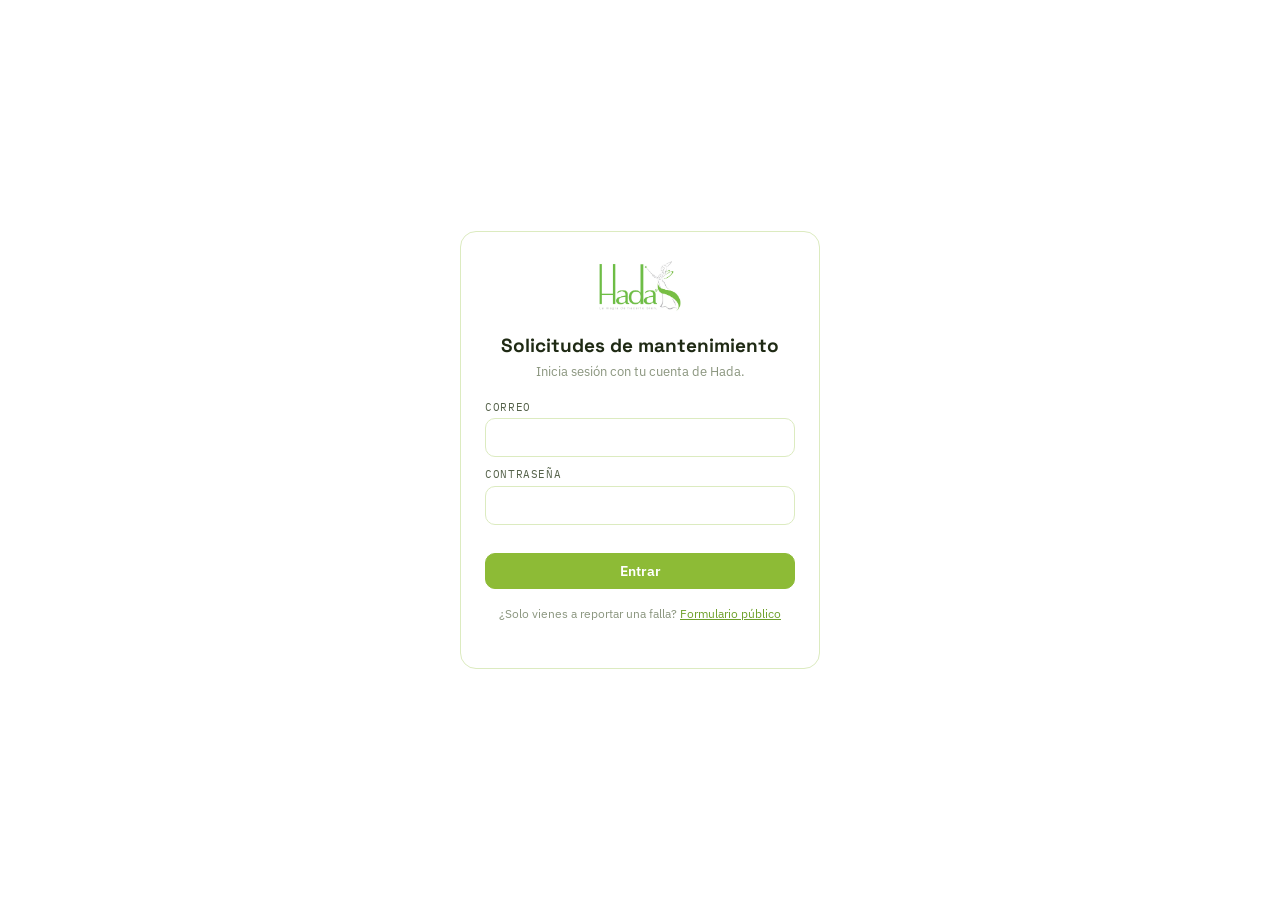
<file: index.html>
<!DOCTYPE html>
<html lang="es">
<head>
<meta charset="utf-8">
<meta name="viewport" content="width=device-width, initial-scale=1, viewport-fit=cover">
<meta name="color-scheme" content="light">
<title>Solicitudes de mantenimiento · Hada</title>
<link rel="icon" href="data:image/svg+xml,%3Csvg xmlns='http://www.w3.org/2000/svg' viewBox='0 0 100 100'%3E%3Ctext y='.9em' font-size='90'%3E%F0%9F%A7%9A%3C/text%3E%3C/svg%3E">
<link rel="preconnect" href="https://fonts.googleapis.com">
<link rel="preconnect" href="https://fonts.gstatic.com" crossorigin>
<link href="https://fonts.googleapis.com/css2?family=IBM+Plex+Mono:wght@400;500&family=IBM+Plex+Sans:wght@400;500;600&family=Space+Grotesk:wght@500;600;700&display=swap" rel="stylesheet">
<link rel="stylesheet" href="css/styles.css">
<script src="js/config.js"></script>
<script src="vendor/supabase.js"></script>
<script src="vendor/xlsx.full.min.js"></script>
</head>
<body>

<!-- ---------- Pantalla de login ---------- -->
<div id="loginScreen" style="display:none">
  <div class="login-card">
    <img src="logo.png" alt="Hada">
    <h1>Solicitudes de mantenimiento</h1>
    <p>Inicia sesión con tu cuenta de Hada.</p>
    <div class="fld"><label>Correo</label><input id="loginCorreo" type="email" autocomplete="username"></div>
    <div class="fld"><label>Contraseña</label><input id="loginPass" type="password" autocomplete="current-password"></div>
    <div class="err" id="loginErr"></div>
    <button class="btn primary" id="loginBtn" style="width:100%">Entrar</button>
    <p style="margin-top:16px;font-size:12px">¿Solo vienes a reportar una falla? <a href="reportar.html">Formulario público</a></p>
  </div>
</div>

<!-- ---------- App ---------- -->
<div id="appShell" style="display:none">
  <header>
    <div class="hrow">
      <div class="brand">
        <img id="logo" alt="Hada" src="logo.png">
        <div><div class="tag">Planta · Órdenes de trabajo</div><h1>Solicitudes de mantenimiento</h1></div>
      </div>
      <div class="hbtns">
        <button class="btn" id="bAdmin" style="display:none">⚙ Administración</button>
        <button class="btn primary" id="bNew">+ Reportar</button>
        <span class="who" id="who"></span>
        <button class="btn ghost" id="bLogout" title="Cerrar sesión">Salir</button>
      </div>
    </div>
  </header>
  <div id="banner"></div>

  <main>
    <div id="vistaTablero">
      <div class="stats" id="stats"></div>
      <section class="chart"><h2 id="chartT">Tareas por línea</h2><div id="chart"></div></section>
      <div class="tabs">
        <button class="tab on" data-tab="pendientes">Tareas Pendientes<span class="c" id="cPend">0</span></button>
        <button class="tab" data-tab="ejecucion">Tareas en Ejecución<span class="c" id="cEjec">0</span></button>
        <button class="tab" data-tab="finalizadas">Tareas Finalizadas<span class="c" id="cFin">0</span></button>
      </div>
      <div class="filters">
        <input type="search" id="fq" placeholder="Buscar…">
        <select id="fe"></select>
        <select id="fl"></select>
        <select id="fr"></select>
        <select id="ft"></select>
      </div>
      <div class="list" id="list"></div>
    </div>
    <div id="vistaAdmin" style="display:none">
      <div id="adminPanel"></div>
    </div>
  </main>
  <button class="fab" id="fab" aria-label="Reportar">+</button>
  <div id="toastWrap" aria-live="polite"></div>
</div>

<!-- ---------- Modal: nueva solicitud (usuario interno) ---------- -->
<div class="ov" id="ovNew"><div class="sheet">
  <h2>Nueva solicitud</h2>
  <div class="two">
    <div class="fld"><label>Área *</label><select id="nArea"></select></div>
    <div class="fld"><label>Línea *</label><select id="nLinea"></select></div>
  </div>
  <div class="two">
    <div class="fld"><label>Tipo de actividad *</label><input id="nTipo" autocomplete="off"></div>
    <div class="fld"><label>Prioridad</label><select id="nPrio"><option>Media</option><option>Alta</option><option>Baja</option></select></div>
  </div>
  <div class="fld"><label>Actividad *</label><input id="nAct" autocomplete="off"></div>
  <div class="two">
    <div class="fld"><label>Nro. de aviso</label><input id="nAviso" autocomplete="off"></div>
    <div class="fld"><label>Responsable</label><select id="nResp"></select></div>
  </div>
  <div class="fld"><label>Descripción</label><textarea id="nDesc" rows="2"></textarea></div>
  <div class="fld"><label>Solicitante</label><input id="nSol" autocomplete="off"></div>
  <div class="err" id="nErr"></div>
  <div class="srow"><button class="btn" id="nCancel">Cancelar</button><button class="btn primary" id="nSave">Guardar</button></div>
</div></div>

<!-- ---------- Modal: detalle de tarea ---------- -->
<div class="ov" id="ovDet"><div class="sheet wide">
  <div id="detBody"></div>
  <div class="det-section">
    <h4>Comentarios y Observaciones <span class="com-count" id="comCount"></span></h4>
    <div class="com-list" id="comList"></div>
    <div class="com-add">
      <textarea id="comIn" rows="1" placeholder="Escribe un comentario…"></textarea>
      <button class="btn primary" id="comAddBtn">Enviar</button>
    </div>
  </div>
  <div class="det-section">
    <h4>Historial</h4>
    <div id="histList"></div>
  </div>
  <div class="srow"><button class="btn" id="detClose">Cerrar</button></div>
</div></div>

<!-- ---------- Modal: editar/agregar aviso ---------- -->
<div class="ov" id="ovAviso"><div class="sheet">
  <h2 id="avT">Editar número de aviso</h2>
  <div class="fld"><label>Nro. de aviso</label><input id="avIn" autocomplete="off" placeholder="Ej: 800038692 o AV-800038692"></div>
  <div class="err" id="avErr"></div>
  <div class="srow"><button class="btn" id="avCancel">Cancelar</button><button class="btn primary" id="avSave">Guardar</button></div>
</div></div>

<!-- ---------- Modal: usuario (alta / edición) ---------- -->
<div class="ov" id="ovUsuario"><div class="sheet">
  <h2 id="umT">Nuevo usuario</h2>
  <div class="fld"><label>Nombre completo</label><input id="umNombre" autocomplete="off"></div>
  <div class="fld"><label>Correo</label><input id="umCorreo" type="email" autocomplete="off"></div>
  <div class="fld"><label>Contraseña temporal</label><input id="umPass" type="text" autocomplete="off" placeholder="Mínimo 8 caracteres"></div>
  <div class="fld"><label>Rol</label><select id="umRol"></select></div>
  <div class="fld" style="display:flex;align-items:center;gap:8px"><input type="checkbox" id="umActivo" style="width:auto"><label style="margin:0">Activo</label></div>
  <div class="err" id="umErr"></div>
  <div class="srow"><button class="btn" id="umCancel">Cancelar</button><button class="btn primary" id="umSave">Guardar</button></div>
</div></div>

<script type="module" src="js/main.js"></script>
</body>
</html>
</file>
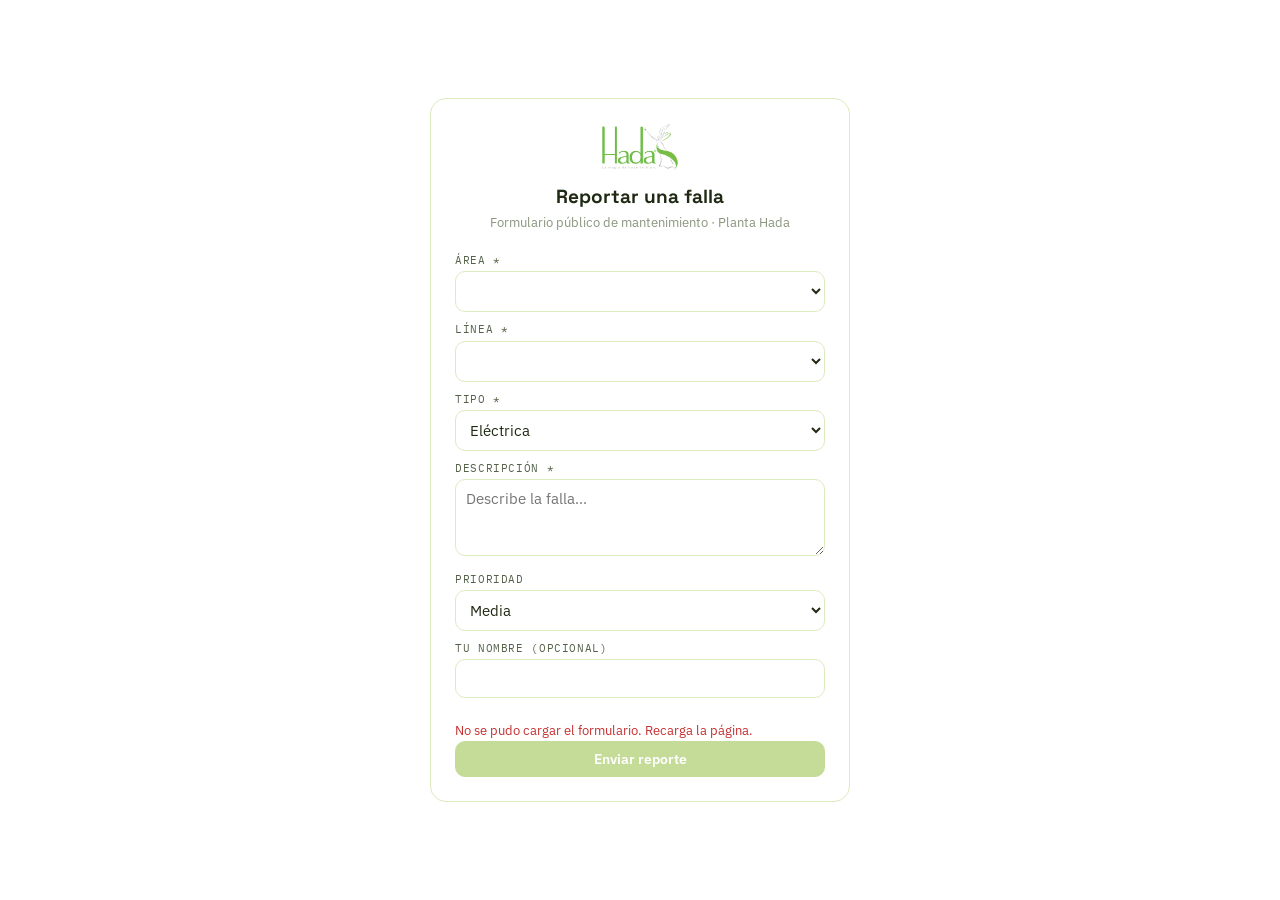
<file: reportar.html>
<!DOCTYPE html>
<html lang="es">
<head>
<meta charset="utf-8">
<meta name="viewport" content="width=device-width, initial-scale=1, viewport-fit=cover">
<meta name="color-scheme" content="light">
<title>Reportar falla · Hada</title>
<link rel="icon" href="data:image/svg+xml,%3Csvg xmlns='http://www.w3.org/2000/svg' viewBox='0 0 100 100'%3E%3Ctext y='.9em' font-size='90'%3E%F0%9F%A7%9A%3C/text%3E%3C/svg%3E">
<link rel="preconnect" href="https://fonts.googleapis.com">
<link rel="preconnect" href="https://fonts.gstatic.com" crossorigin>
<link href="https://fonts.googleapis.com/css2?family=IBM+Plex+Mono:wght@400;500&family=IBM+Plex+Sans:wght@400;500;600&family=Space+Grotesk:wght@500;600;700&display=swap" rel="stylesheet">
<link rel="stylesheet" href="css/styles.css">
<!-- Cloudflare Turnstile: solo en esta página pública, para frenar spam del formulario -->
<script src="https://challenges.cloudflare.com/turnstile/v0/api.js" async defer></script>
<style>
  body{display:flex;align-items:center;justify-content:center;min-height:100vh;padding:20px}
  .rep-card{width:100%;max-width:420px;border:1px solid var(--g-line);border-radius:16px;padding:24px}
  .rep-card img{height:48px;display:block;margin:0 auto 12px}
  .rep-card h1{font-family:'Space Grotesk',sans-serif;font-size:19px;text-align:center;margin:0 0 4px}
  .rep-card p.sub{color:var(--ink3);font-size:13px;text-align:center;margin:0 0 20px}
  .ok-box{text-align:center;padding:20px 10px}
  .ok-box .consec{font-family:'Space Grotesk',sans-serif;font-size:26px;font-weight:700;color:var(--g-dark);margin:10px 0}
  #cf-turnstile{margin:12px 0;display:flex;justify-content:center}
</style>
</head>
<body>
<div class="rep-card">
  <img src="logo.png" alt="Hada">
  <h1>Reportar una falla</h1>
  <p class="sub">Formulario público de mantenimiento · Planta Hada</p>

  <div id="formWrap">
    <div class="fld"><label>Área *</label><select id="rArea"></select></div>
    <div class="fld"><label>Línea *</label><select id="rLinea"></select></div>
    <div class="fld"><label>Tipo *</label>
      <select id="rTipo">
        <option>Eléctrica</option><option>Mecánica</option><option>Instrumentación</option>
        <option>Infraestructura</option><option>Automatización</option><option>Soldadura</option><option>Otra</option>
      </select>
    </div>
    <div class="fld"><label>Descripción *</label><textarea id="rDesc" rows="3" placeholder="Describe la falla…"></textarea></div>
    <div class="fld"><label>Prioridad</label><select id="rPrio"><option>Media</option><option>Alta</option><option>Baja</option></select></div>
    <div class="fld"><label>Tu nombre (opcional)</label><input id="rSol" autocomplete="off"></div>
    <div id="cf-turnstile"></div>
    <div class="err" id="rErr"></div>
    <button class="btn primary" id="rSend" style="width:100%">Enviar reporte</button>
  </div>

  <div id="okWrap" class="ok-box" style="display:none">
    <p>Tu solicitud fue registrada con el número:</p>
    <div class="consec" id="okConsec"></div>
    <p style="color:var(--ink2);font-size:13.5px">Guárdalo si necesitas mencionarlo con Mantenimiento.</p>
    <button class="btn" id="rOtra" style="margin-top:10px">Reportar otra falla</button>
  </div>
</div>
<script src="js/config.js"></script>
<script type="module" src="js/reportar.js"></script>
</body>
</html>
</file>
<file: css/styles.css>
:root{
  --g:#8DBB36; --g-dark:#6EA02A; --g-soft:#F1F7E4; --g-line:#DCEBC0; --g-mid:#C5DE93;
  --ink:#1F2A14; --ink2:#55624A; --ink3:#8A957E; --bg:#FFFFFF;
  --amber:#B7791F; --amber-bg:#FEF3D8; --blue:#2563A8; --blue-bg:#E3EEFA;
  --teal:#0F8B6D; --teal-bg:#DDF4EC; --gray:#6B7280; --gray-bg:#EEF0F2;
  --red:#C53030; --red-bg:#FDE8E8; --orange:#C2650B; --orange-bg:#FDECD8;
  --purple:#6B46A6; --purple-bg:#EFE6FA;
  box-sizing:border-box;
  padding-top:env(safe-area-inset-top,0px); padding-bottom:env(safe-area-inset-bottom,0px);
  color-scheme:light;
}
html{scroll-padding-top:env(safe-area-inset-top,0px)}
*,*::before,*::after{box-sizing:border-box}
body{margin:0;background:var(--bg);color:var(--ink);font-family:'IBM Plex Sans',system-ui,sans-serif;font-size:15px;line-height:1.45;-webkit-text-size-adjust:100%}
button{font-family:inherit;cursor:pointer}
.mono{font-family:'IBM Plex Mono',ui-monospace,monospace}
a{color:var(--g-dark)}

/* ---------- Login ---------- */
#loginScreen{min-height:100vh;display:flex;align-items:center;justify-content:center;padding:24px}
.login-card{width:100%;max-width:360px;border:1px solid var(--g-line);border-radius:16px;padding:28px 24px;text-align:center}
.login-card img{height:52px;margin-bottom:14px}
.login-card h1{font-family:'Space Grotesk',sans-serif;font-size:19px;margin:0 0 4px}
.login-card p{color:var(--ink3);font-size:13px;margin:0 0 18px}
.login-card .fld{text-align:left}

/* ---------- Header ---------- */
header{position:sticky;top:env(safe-area-inset-top,0px);z-index:20;background:#fff;border-bottom:2px solid var(--g);padding:10px 14px}
.hrow{max-width:1150px;margin:0 auto;display:flex;align-items:center;gap:12px;flex-wrap:wrap}
.brand{display:flex;align-items:center;gap:10px;flex:1 1 220px;min-width:0}
.brand img{height:42px;width:auto;flex:none;display:block}
.brand h1{font-family:'Space Grotesk',sans-serif;font-size:19px;line-height:1.1;margin:0;font-weight:700}
.tag{font-family:'IBM Plex Mono',monospace;font-size:10px;letter-spacing:.08em;color:var(--g-dark);text-transform:uppercase}
.hbtns{display:flex;gap:8px;flex-wrap:wrap;align-items:center}
.who{font-size:12.5px;color:var(--ink2);text-align:right;line-height:1.3}
.who b{display:block;color:var(--ink);font-size:13.5px}
.btn{border:1.5px solid var(--g-mid);background:#fff;color:var(--g-dark);border-radius:10px;padding:8px 12px;font-size:13.5px;font-weight:600}
.btn:hover{background:var(--g-soft)}
.btn.primary{background:var(--g);border-color:var(--g);color:#fff}
.btn.primary:hover{background:var(--g-dark)}
.btn.red{border-color:#F1B4B4;color:var(--red)}
.btn.red:hover{background:var(--red-bg)}
.btn.ghost{border-color:transparent;background:none}
.btn:disabled{opacity:.5;cursor:default}
main{max-width:1150px;margin:0 auto;padding:14px 14px 60px}
#banner{max-width:1150px;margin:10px auto 0;padding:0 14px}
.bn{padding:9px 12px;border-radius:10px;font-size:13.5px;margin-top:8px;border:1px solid var(--g-line);background:var(--g-soft);color:var(--ink)}
.bn.warn{background:var(--amber-bg);border-color:#F3D998;color:#6B4A0E}
.bn.err{background:var(--red-bg);border-color:#F1B4B4;color:#7A1F1F}

/* ---------- Indicadores ---------- */
.stats{display:grid;grid-template-columns:repeat(auto-fit,minmax(128px,1fr));gap:10px}
.stat{border:1px solid var(--g-line);background:var(--g-soft);border-radius:12px;padding:11px 13px;display:flex;align-items:center;gap:10px;min-height:68px}
.stat .si{flex:none;width:32px;height:32px;border-radius:9px;background:#fff;display:flex;align-items:center;justify-content:center}
.stat .si svg{width:17px;height:17px;stroke:currentColor;fill:none;stroke-width:1.8;stroke-linecap:round;stroke-linejoin:round}
.stat .n{font-family:'Space Grotesk',sans-serif;font-size:22px;font-weight:700;line-height:1}
.stat .l{font-family:'IBM Plex Mono',monospace;font-size:9px;letter-spacing:.05em;text-transform:uppercase;color:var(--ink2);margin-top:3px;white-space:nowrap}
.stat.t .si{color:var(--g-dark)} .stat.t .n{color:var(--ink)}
.stat.p .si{color:var(--amber)} .stat.p .n{color:var(--amber)}
.stat.e .si{color:var(--blue)} .stat.e .n{color:var(--blue)}
.stat.v .si{color:var(--purple)} .stat.v .n{color:var(--purple)} .stat.v{background:var(--purple-bg)}
.stat.f .si{color:var(--teal)} .stat.f .n{color:var(--teal)}
.stat.pa{background:var(--red-bg)} .stat.pa .si{color:var(--red)} .stat.pa .n{color:var(--red)}
.stat.pm{background:var(--orange-bg)} .stat.pm .si{color:var(--orange)} .stat.pm .n{color:var(--orange)}
.stat.pb{background:var(--g-soft)} .stat.pb .si{color:var(--g-dark)} .stat.pb .n{color:var(--g-dark)}

/* ---------- Pestañas ---------- */
.tabs{display:flex;gap:6px;margin:16px 0 10px;border-bottom:1px solid var(--g-line);overflow-x:auto}
.tab{border:0;background:none;padding:10px 14px;font-weight:600;font-size:14px;color:var(--ink3);border-bottom:3px solid transparent;margin-bottom:-1px;white-space:nowrap}
.tab.on{color:var(--g-dark);border-color:var(--g)}
.tab .c{font-family:'IBM Plex Mono',monospace;font-size:11px;background:var(--g-soft);border-radius:20px;padding:1px 8px;margin-left:6px}

/* ---------- Filtros ---------- */
.filters{display:grid;grid-template-columns:2fr repeat(4,1fr);gap:8px;margin-bottom:12px}
input,select,textarea{font-family:inherit;font-size:14.5px;color:var(--ink);background:#fff;border:1.5px solid var(--g-line);border-radius:10px;padding:9px 10px;width:100%;min-width:0}
input:focus,select:focus,textarea:focus{outline:none;border-color:var(--g);box-shadow:0 0 0 3px var(--g-soft)}

/* ---------- Tarjetas ---------- */
.list{display:grid;gap:10px}
.card{border:1px solid var(--g-line);border-left:5px solid var(--g);border-radius:12px;padding:12px 14px;background:#fff;cursor:pointer}
.card:hover{border-color:var(--g-mid)}
.card.s-Pendiente{border-left-color:#E0A526}
.card.s-En-Proceso{border-left-color:var(--blue)}
.card.s-Pendiente-de-Validación{border-left-color:var(--purple)}
.card.s-Finalizada{border-left-color:var(--teal)}
.card.s-Cancelada{border-left-color:#9CA3AF}
.card-top{display:flex;justify-content:space-between;align-items:flex-start;gap:10px;margin-bottom:6px}
.tags{display:flex;gap:6px;flex-wrap:wrap;align-content:flex-start}
.chip{font-family:'IBM Plex Mono',monospace;font-size:11px;padding:2px 8px;border-radius:6px;background:var(--g-soft);color:var(--g-dark);border:1px solid var(--g-line)}
.badge-aviso{flex:none;background:var(--g);color:#fff;border-radius:10px;padding:5px 11px;text-align:right;line-height:1.15;box-shadow:0 2px 6px rgba(110,160,42,.35)}
.badge-aviso .bl{display:block;font-family:'IBM Plex Mono',monospace;font-size:9px;letter-spacing:.09em;opacity:.85}
.badge-aviso .bn{display:block;font-family:'Space Grotesk',sans-serif;font-size:16.5px;font-weight:700;white-space:nowrap}
.badge-aviso.empty{background:var(--gray-bg);color:var(--gray);box-shadow:none}
.badge-aviso.empty .bn{font-size:12px;font-weight:600;letter-spacing:.02em}
.card h3{margin:0 0 4px;font-family:'Space Grotesk',sans-serif;font-size:16px;line-height:1.25;word-break:break-word}
.desc{color:var(--ink2);font-size:14px;margin:0 0 6px;white-space:pre-wrap;word-break:break-word}
.obs{font-size:13px;color:var(--ink2);background:var(--g-soft);border-radius:8px;padding:6px 9px;white-space:pre-wrap;word-break:break-word}
.meta{display:grid;grid-template-columns:repeat(auto-fit,minmax(140px,1fr));gap:4px 14px;margin-top:8px;font-size:13px}
.meta b{display:block;font-family:'IBM Plex Mono',monospace;font-weight:400;font-size:10px;letter-spacing:.06em;text-transform:uppercase;color:var(--ink3)}
.pill{display:inline-block;font-size:12px;font-weight:600;padding:2px 10px;border-radius:20px}
.st-Pendiente{background:var(--amber-bg);color:var(--amber)}
.st-En-Proceso{background:var(--blue-bg);color:var(--blue)}
.st-Pendiente-de-Validación{background:var(--purple-bg);color:var(--purple)}
.st-Finalizada{background:var(--teal-bg);color:var(--teal)}
.st-Cancelada{background:var(--gray-bg);color:var(--gray)}
.pr-Alta{background:var(--red-bg);color:var(--red)}
.pr-Media{background:var(--amber-bg);color:var(--amber)}
.pr-Baja{background:var(--gray-bg);color:var(--gray)}
.card-foot{display:flex;justify-content:space-between;align-items:center;margin-top:10px;font-size:12.5px;color:var(--ink3)}
.origen-invitado{font-family:'IBM Plex Mono',monospace;font-size:10px;color:var(--ink3)}
.empty{text-align:center;color:var(--ink3);padding:30px 10px;border:1.5px dashed var(--g-line);border-radius:12px}
.fab{position:fixed;right:16px;bottom:calc(16px + env(safe-area-inset-bottom,0px));width:58px;height:58px;border-radius:50%;background:var(--g);color:#fff;border:0;font-size:32px;line-height:1;box-shadow:0 6px 18px rgba(110,160,42,.45);z-index:25}
.fab:hover{background:var(--g-dark)}

/* ---------- Toasts ---------- */
#toastWrap{position:fixed;left:50%;bottom:calc(88px + env(safe-area-inset-bottom,0px));transform:translateX(-50%);z-index:60;display:flex;flex-direction:column;gap:8px;align-items:center;pointer-events:none;max-width:calc(100% - 32px)}
.toast{background:var(--ink);color:#fff;padding:10px 16px;border-radius:10px;font-size:13.5px;font-weight:500;box-shadow:0 8px 22px rgba(0,0,0,.2);opacity:0;transform:translateY(8px);transition:opacity .2s,transform .2s;text-align:center}
.toast.ok{background:var(--g-dark)}
.toast.err{background:var(--red)}
.toast.show{opacity:1;transform:none}

/* ---------- Modales ---------- */
.ov{position:fixed;inset:0;background:rgba(31,42,20,.45);display:none;align-items:flex-end;justify-content:center;z-index:40}
.ov.show{display:flex}
.sheet{background:#fff;width:100%;max-width:560px;max-height:92%;overflow:auto;border-radius:18px 18px 0 0;padding:16px 16px calc(16px + env(safe-area-inset-bottom,0px));animation:up .22s ease-out}
.sheet.wide{max-width:680px}
@keyframes up{from{transform:translateY(100%)}to{transform:none}}
.sheet h2{font-family:'Space Grotesk',sans-serif;margin:0 0 10px;font-size:19px}
.fld{margin-bottom:10px}
.fld label{display:block;font-family:'IBM Plex Mono',monospace;font-size:10.5px;letter-spacing:.06em;text-transform:uppercase;color:var(--ink2);margin-bottom:3px}
.two{display:grid;grid-template-columns:1fr 1fr;gap:10px}
.srow{display:flex;gap:8px;justify-content:flex-end;margin-top:12px;flex-wrap:wrap}
.err{color:var(--red);font-size:13px;min-height:18px;margin-top:6px}
@media(min-width:640px){.ov{align-items:center}.sheet{border-radius:18px}}

/* ---------- Detalle de tarea ---------- */
.det-head{display:flex;justify-content:space-between;gap:10px;align-items:flex-start;margin-bottom:8px}
.det-consec{font-family:'IBM Plex Mono',monospace;font-size:12px;color:var(--g-dark);font-weight:600}
.det-section{margin-top:16px;padding-top:14px;border-top:1px solid var(--g-line)}
.det-section h4{margin:0 0 8px;font-family:'Space Grotesk',sans-serif;font-size:14px}
.det-acts{display:flex;gap:8px;flex-wrap:wrap;margin-top:12px}
.hist-item{display:flex;gap:8px;font-size:12.5px;padding:6px 0;border-bottom:1px dashed var(--g-line)}
.hist-item:last-child{border-bottom:0}
.hist-item .dot{flex:none;width:8px;height:8px;border-radius:50%;background:var(--g);margin-top:5px}
.hist-item b{display:block;color:var(--ink)}
.hist-item span{color:var(--ink3);font-size:11px}

/* ---------- Comentarios ---------- */
.com-list{display:flex;flex-direction:column;gap:8px;max-height:260px;overflow:auto;padding-right:2px}
.com-item{border:1px solid var(--g-line);border-radius:10px;padding:8px 10px;font-size:13.5px}
.com-item.sistema{background:var(--g-soft);border-style:dashed;font-style:italic;color:var(--ink2)}
.com-item .ch{display:flex;justify-content:space-between;gap:8px;font-size:11px;color:var(--ink3);margin-bottom:3px}
.com-item .ch b{color:var(--ink2);font-style:normal}
.com-add{display:flex;gap:8px;margin-top:10px}
.com-add textarea{flex:1;resize:none}
.com-count{font-size:12px;color:var(--ink3)}

/* ---------- Panel administración ---------- */
.admin-tabs{display:flex;gap:6px;margin-bottom:14px;flex-wrap:wrap}
.admin-tabs button{border:1.5px solid var(--g-line);background:#fff;border-radius:20px;padding:6px 14px;font-size:13px;font-weight:600;color:var(--ink2)}
.admin-tabs button.on{background:var(--g);border-color:var(--g);color:#fff}
table.tbl{width:100%;border-collapse:collapse;font-size:13.5px}
table.tbl th{text-align:left;font-family:'IBM Plex Mono',monospace;font-size:10.5px;text-transform:uppercase;color:var(--ink3);padding:6px 8px;border-bottom:2px solid var(--g-line)}
table.tbl td{padding:8px;border-bottom:1px solid var(--g-line);vertical-align:middle}
.badge-rol{font-size:11px;padding:2px 8px;border-radius:20px;background:var(--g-soft);color:var(--g-dark);font-weight:600}
.badge-inactivo{font-size:11px;padding:2px 8px;border-radius:20px;background:var(--gray-bg);color:var(--gray)}

@media(max-width:760px){
  .filters{grid-template-columns:1fr 1fr}.filters input{grid-column:1/-1}
  .brand h1{font-size:16px}
  .who{display:none}
  table.tbl{display:block;overflow-x:auto;white-space:nowrap}
}
@media(max-width:420px){
  .badge-aviso .bn{font-size:14.5px}
  .stat .n{font-size:19px}
  .two{grid-template-columns:1fr}
}
</file>
